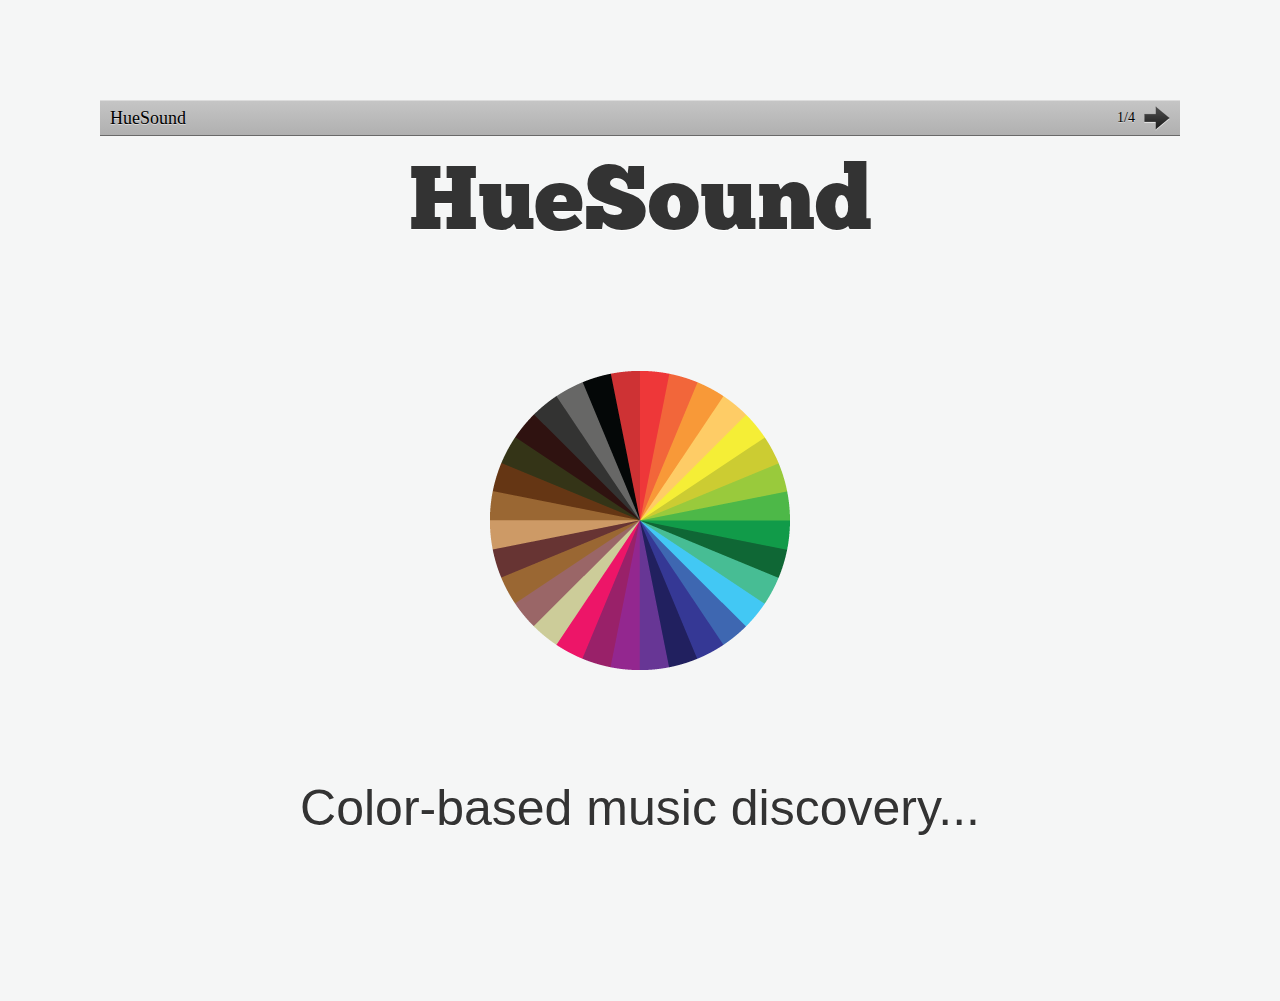
<file: slideshow/slideshow.html>
<!DOCTYPE html>
<html lang="en">
<head>
  <meta charset="utf-8" />
  
  <!--[if lt IE 9]>
  <script src="lib/html5shim.js"></script>
  <![endif]-->  
  
  <!-- These are some core styles the slideshow app requires -->
  <link rel="stylesheet" href="lib/styles.css" />
  
  <!-- These are the styles you'll add to make the slides look great -->
  <link rel="stylesheet" href="css/styles.css" />
  
  <title>HueSound</title>
</head>
<body>
  <header>
    <h1>HueSound</h1>
    <nav>
      <ul>
        <li><button id="prev-btn" title="Previous slide">Previous Slide</button></li>
        <li><span id="slide-number"></span>/<span id="slide-total"></span></li>
        <li><button id="next-btn" title="Next Slide">Next Slide</button></li>
      </ul>
    </nav>
  </header>
  <div id="deck">
    
    <!-- Begin slides -->
    <section>
      <hgroup>
       	<h1>HueSound</h1>
      </hgroup>
			<div style="width: 100%; height: 500px; text-align: center; margin-top: 50px;">
	      <img src="images/color-wheel.png" alt="" style="margin-top: 100px; margin-bottom: 100px;"/>
	      <p>Color-based music discovery...</p>
			</div>
    </section>
    <section>
      <hgroup>
        <h1>Team</h1>
      </hgroup>
        <p>MusicBrainz integration and backend data by Robert Kaye<br/>
					<strong>@mayhem</strong>
				</p>
				<p>JS and HTML by Anton Stroganov<br/>
					<strong>@Aeon</strong>
				</p>
				<p>
					Design by Madhavi Jagdish<br/>
					<strong>@emstar</strong>
				</p>
    </section>
	  <section>
     <hgroup>
       <h1>Technology</h1>
     </hgroup>
			
	    <p>MusicBrainz (album cover data)</p>
	    <p>EchoNest (MB ID to Rdio ID translation and analysis)</p>
	    <p>Rdio (audio candy)</p>
	    <p>jQuery + jQuery UI + Raphaël.js (eye candy)</p>
   </section>
	  <section>
	    <hgroup>
       	<h1><img src="images/color-wheel.png" alt="" style="width: 60px; height: 60px; display: inline;" alt=""/> HueSound.org</h1>
	    </hgroup>
			<h3>github.com/Aeon/huesound</h3>
			<h3>#huesound on irc.freenode.org</h3>
			<h3>@huesound on twitter</h3>
   </section>
    <!-- /End slides -->
    
  </div>
  <!-- /deck -->
  <script src="lib/jquery-1.5.2.min.js"></script>
  <script src="lib/jquery.jswipe-0.1.2.js"></script>  
  <script src="lib/htmlSlides.js"></script>
  <script>
    //Do our business when the DOM is ready for us
    $(function() {
      
      //You can trigger Javascript based on the slide number like this:
      $('html').bind('newSlide', function(e, id) { 
        switch(id) {
          case 2:
            console.log('This is the second slide.');;
            break;
          case 3:
            console.log('Hello, third slide.');
            break;
        }
      });

      //One little option: hideToolbar (boolean; default = false)
      htmlSlides.init({ hideToolbar: true });
      
    });
  </script>
  </body>
</html>
</file>
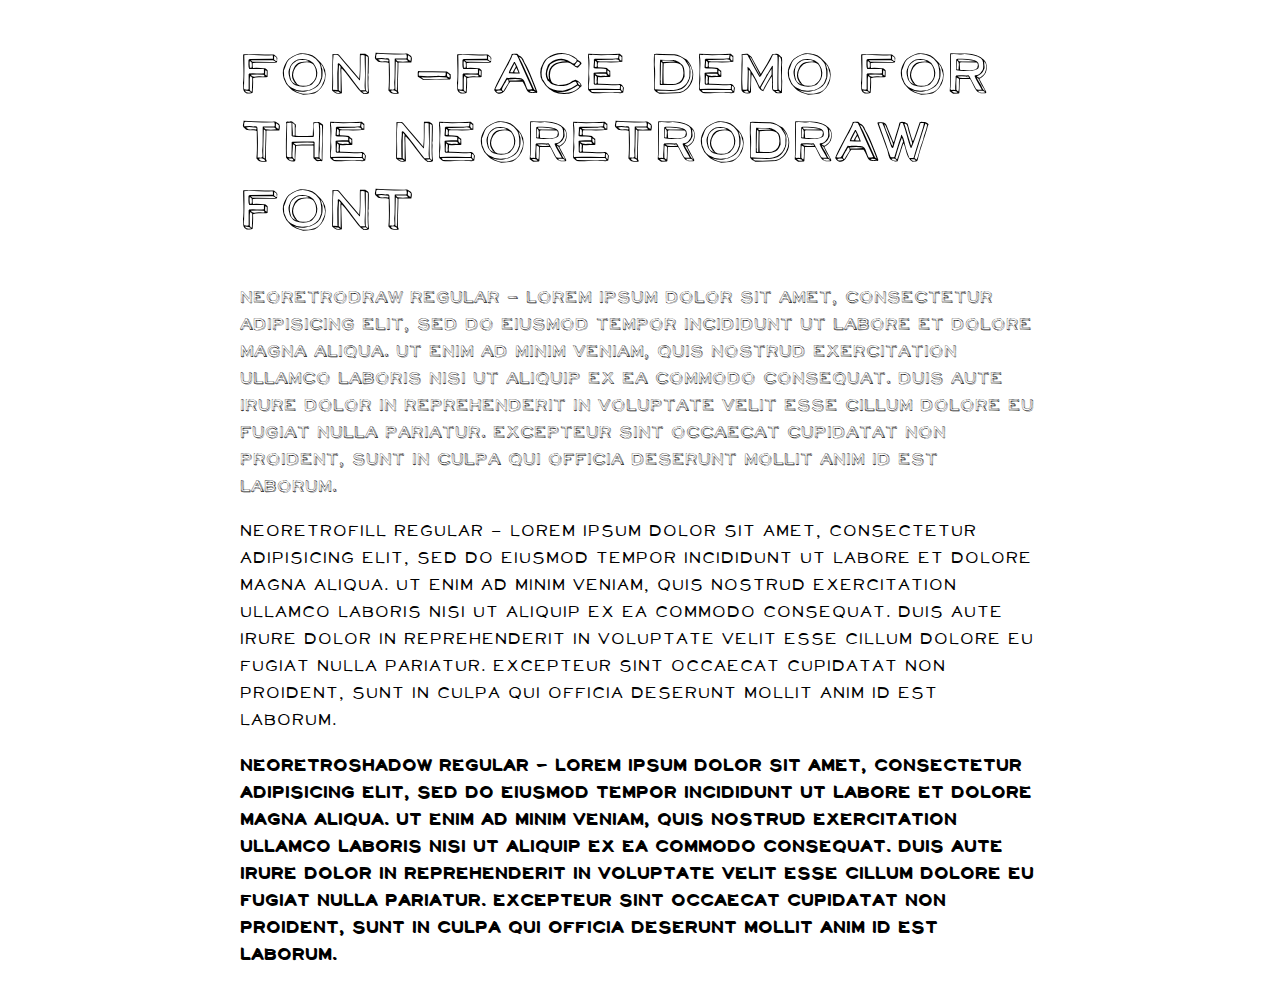
<file: design/fonts/demo.html>
<!DOCTYPE html PUBLIC "-//W3C//DTD XHTML 1.0 Strict//EN"
	"http://www.w3.org/TR/xhtml1/DTD/xhtml1-strict.dtd">

<html xmlns="http://www.w3.org/1999/xhtml" xml:lang="en" lang="en">
<head>
	<meta http-equiv="Content-Type" content="text/html; charset=utf-8"/>

	<title>Font Face Demo</title>
	<link rel="stylesheet" href="stylesheet.css" type="text/css" charset="utf-8">
	<style type="text/css" media="screen">
		h1.fontface {font: 60px/68px 'NeoRetroDrawRegular', Arial, sans-serif;letter-spacing: 0;}

		p.style1 {font: 18px/27px 'NeoRetroDrawRegular', Arial, sans-serif;}
		p.style2 {font: 18px/27px 'NeoRetroFillRegular', Arial, sans-serif;}
		p.style3 {font: 18px/27px 'NeoRetroShadowRegular', Arial, sans-serif;}
		
		#container {
			width: 800px;
			margin-left: auto;
			margin-right: auto;
		}
	</style>
</head>

<body>
	<div id="container">
		<h1 class="fontface">FONT-FACE DEMO FOR THE NEORETRODRAW FONT</h1>
	
	 

	<p class="style1">NeoRetroDraw Regular - Lorem ipsum dolor sit amet, consectetur adipisicing elit, sed do eiusmod tempor incididunt ut labore et dolore magna aliqua. Ut enim ad minim veniam, quis nostrud exercitation ullamco laboris nisi ut aliquip ex ea commodo consequat. Duis aute irure dolor in reprehenderit in voluptate velit esse cillum dolore eu fugiat nulla pariatur. Excepteur sint occaecat cupidatat non proident, sunt in culpa qui officia deserunt mollit anim id est laborum.</p>

	 

	<p class="style2">NeoRetroFill Regular - Lorem ipsum dolor sit amet, consectetur adipisicing elit, sed do eiusmod tempor incididunt ut labore et dolore magna aliqua. Ut enim ad minim veniam, quis nostrud exercitation ullamco laboris nisi ut aliquip ex ea commodo consequat. Duis aute irure dolor in reprehenderit in voluptate velit esse cillum dolore eu fugiat nulla pariatur. Excepteur sint occaecat cupidatat non proident, sunt in culpa qui officia deserunt mollit anim id est laborum.</p>

	 

	<p class="style3">NeoRetroShadow Regular - Lorem ipsum dolor sit amet, consectetur adipisicing elit, sed do eiusmod tempor incididunt ut labore et dolore magna aliqua. Ut enim ad minim veniam, quis nostrud exercitation ullamco laboris nisi ut aliquip ex ea commodo consequat. Duis aute irure dolor in reprehenderit in voluptate velit esse cillum dolore eu fugiat nulla pariatur. Excepteur sint occaecat cupidatat non proident, sunt in culpa qui officia deserunt mollit anim id est laborum.</p>

		</div>
</body>
</html>
</file>
<file: slideshow/css/styles.css>
@font-face {
	font-family: 'ChunkFiveRegular';
	src: url('../fonts/Chunkfive-webfont.eot');
	src: local('☺'), url('../fonts/Chunkfive-webfont.woff') format('woff'), url('../fonts/Chunkfive-webfont.ttf') format('truetype'), url('../fonts/Chunkfive-webfont.svg#webfont') format('svg');
	font-weight: normal;
	font-style: normal;
}

body{ background:#f5f6f6; padding: 100px;}
#deck h1 { font-family: 'ChunkFiveRegular', Helvetica; font-size: 90px; text-shadow: 0px 1px 0px rgba(255, 255, 255, 0.8); text-align: center; }
#deck h2 { font-family: 'ChunkFiveRegular', Helvetica; font-size: 80px; text-shadow: 0px 1px 0px rgba(255, 255, 255, 0.8); text-align: center; }
#deck h3 { font-family: Helvetica; font-weight: normal; font-size: 70px; text-shadow: 0px 1px 0px rgba(255, 255, 255, 0.8); text-align: center; margin-bottom: 20px; }
#deck p, #deck li { font-family: Helvetica; font-size:50px; text-shadow: 0px 1px 0px rgba(255, 255, 255, 0.8); }
section{ text-align: center; }
</file>
<file: design/fonts/stylesheet.css>
/* Generated by Font Squirrel (http://www.fontsquirrel.com) on May 3, 2011 01:21:36 AM America/New_York */



@font-face {
    font-family: 'NeoRetroDrawRegular';
    src: url('NEORD___-webfont.eot');
    src: url('NEORD___-webfont.eot?#iefix') format('embedded-opentype'),
         url('NEORD___-webfont.woff') format('woff'),
         url('NEORD___-webfont.ttf') format('truetype'),
         url('NEORD___-webfont.svg#NeoRetroDrawRegular') format('svg');
    font-weight: normal;
    font-style: normal;

}

@font-face {
    font-family: 'NeoRetroFillRegular';
    src: url('NEORF___-webfont.eot');
    src: url('NEORF___-webfont.eot?#iefix') format('embedded-opentype'),
         url('NEORF___-webfont.woff') format('woff'),
         url('NEORF___-webfont.ttf') format('truetype'),
         url('NEORF___-webfont.svg#NeoRetroFillRegular') format('svg');
    font-weight: normal;
    font-style: normal;

}

@font-face {
    font-family: 'NeoRetroShadowRegular';
    src: url('NEORS___-webfont.eot');
    src: url('NEORS___-webfont.eot?#iefix') format('embedded-opentype'),
         url('NEORS___-webfont.woff') format('woff'),
         url('NEORS___-webfont.ttf') format('truetype'),
         url('NEORS___-webfont.svg#NeoRetroShadowRegular') format('svg');
    font-weight: normal;
    font-style: normal;

}
</file>
<file: slideshow/lib/styles.css>
/*
 * HTML Slideshow 
 * Author: Rob Flaherty | rob@ravelrumba.com
 */

/* Meyer Reset */
html,body,div,span,applet,object,iframe,h1,h2,h3,h4,h5,h6,p,blockquote,pre,a,abbr,acronym,address,big,cite,code,del,dfn,em,font,img,ins,kbd,q,s,samp,small,strike,strong,sub,sup,tt,var,dl,dt,dd,ol,ul,li,fieldset,form,label,legend,table,caption,tbody,tfoot,thead,tr,th,td{margin:0;padding:0;border:0;outline:0;font-weight:inherit;font-style:inherit;font-size:100%;font-family:inherit;vertical-align:baseline}:focus{outline:0}body{line-height:1;color:black;background:white}ol,ul{list-style:none}table{border-collapse:separate;border-spacing:0}caption,th,td{text-align:left;font-weight:normal}blockquote:before,blockquote:after,q:before,q:after{content:""}blockquote,q{quotes:""""}

/* Core Styles */
html{ font-size:100%; overflow: hidden; }
body { font-size: 62.5%; line-height: 1.5; font-family: "Helvetica Neue", Helvetica, Arial, Sans-serif; color: #333; }
input, select, textarea { font-family: "Helvetica Neue", Helvetica, Arial, Sans-serif; font-size: 1em; }
:focus { outline: 1px; }
strong{ font-weight:bold; }
em { font-style: italic; }
hr { display: none; }
img { display: block; }
a img { border: none; } 
cite { font-style: normal; } 
code { background: #ececec; padding: 0 3px; }
blockquote { margin:0 0 24px 32px; border-left:7px solid #ececec; padding-left:16px; }
blockquote p { margin:0; }
.center { text-align: center; margin: 0 auto; }
.left { float: left; }
.right { float: right; }
article, aside, dialog, figure, footer, header, hgroup, menu, nav, section { display: block; }

/* Links */
a:link, a:visited, a:active { color: #3c5dc9; text-decoration: underline; }
a:hover { color: #3c5dc9; text-decoration:none; }

/* Slider App Styles */
section { padding: 0 30px 30px; display: none; }
header { color: #000; background-image: -moz-linear-gradient(top, #c5c5c5, #b0b0b0); background-image: -webkit-gradient(linear,left top,left bottom,color-stop(0, #c5c5c5),color-stop(1, #b0b0b0)); border-top:1px solid #dcdcdc; border-bottom: 1px solid rgb(105, 105, 105); text-shadow: 0px 1px 0px rgba(255, 255, 255, 0.5); font-family: "Lucida Grande"; padding: 1px 10px; overflow:hidden; z-index: 10000; position: relative; }
header h1 { float: left; font-size: 18px;  line-height: 32px;}
.slide-selected { display: block; }
.action, .action-on  { display: none; }

/* Slider Nav */
nav { float: right; }
nav li { float: left; line-height: 32px; font-size: 14px;}
nav button { float: left; border: 0; width: 26px; height: 25px; text-indent: -9999px; display: block; cursor: pointer; margin-top:4px; }
#prev-btn { background: url([data-uri]) no-repeat; margin-right: 10px;line-height: 32px; }
#next-btn { background: url([data-uri]) no-repeat; margin-left:9px; }

/* General Slide Styles */
.slide h1 { font-size: 32px; }
.slide h2 { font-size: 26px; }
.slide p { font-size: 20px; margin: 0 0 1em; }
.slide li { list-style-type: disc; margin-left: 40px; font-size: 20px; }
.slide pre { font-size:20px; font-family: monospace; }
.slide hgroup { margin: 0 0 20px; }

/* Center graphics and media content */
.slide img, .slide video, .slide canvas, .slide figure, .slide object, .slide embed { margin:0 auto; }
.slide .fullscreen { position: absolute; left:0; top:0; width:100%; z-index:1; }
</file>
